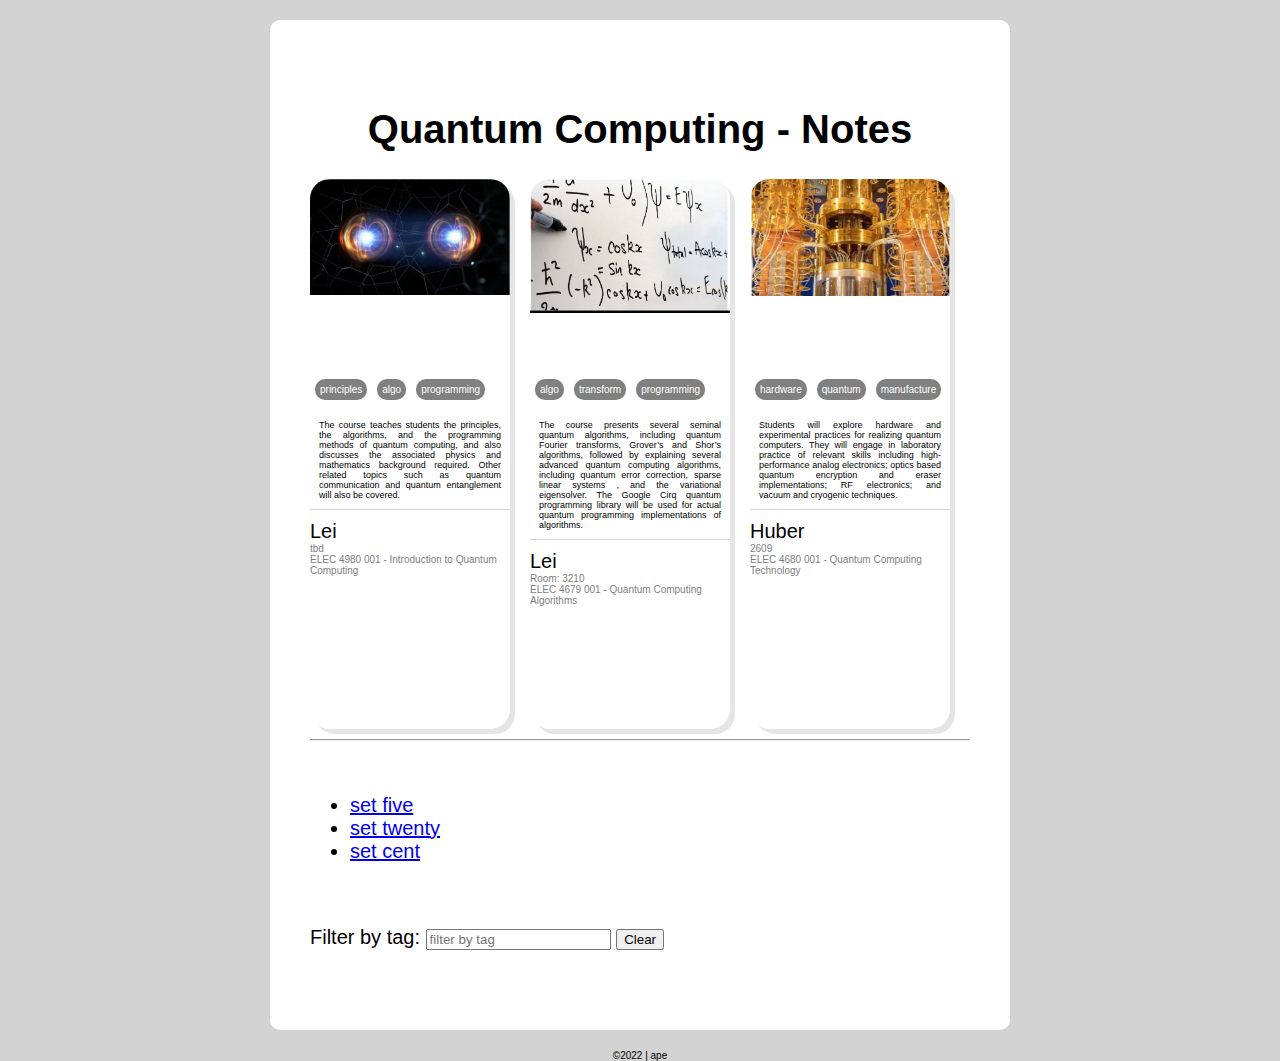
<file: index.html>
<html>

<head>
    <title>CU Den CEQC</title>    
    <link rel="stylesheet" href="/assets/css/style.css" type="text/css">
    <link rel="stylesheet" href="/assets/css/animations.css" type="text/css">
</head>

<body>
<!--
    <div id="meta">
        <div class="image">
            <img src="/assets/img/cucsimg/thisbanner.png">
        </div>
        <div class="description">
            <p class="current-step-message">
                Let's get the most from these courses.
            </p>
            <p class="previous-step-message">
                &nbsp;
            </p>
            <p class="previous-step-message task-message">
                &nbsp;
            </p>           
        </div>
    </div>
-->
    <div id="app">
        <App></App>
    </div>
  
    <footer id="footer">
        &copy;2022 | ape
    </footer>

    <script src="/vendor/vue@2.0.5.js"></script>
    <script src="/vendor/ajax@0.0.0.min.js"></script>
    <script type="text/javascript" src="/components/AuthorSignature.js"></script>
    <script type="text/javascript" src="/components/ElPin.js"></script>
    <script type="text/javascript" src="/components/App.js"></script>
    
    <script type="text/javascript">
        new Vue({el: '#app'})                
    </script>

</body>

</html>
</file>
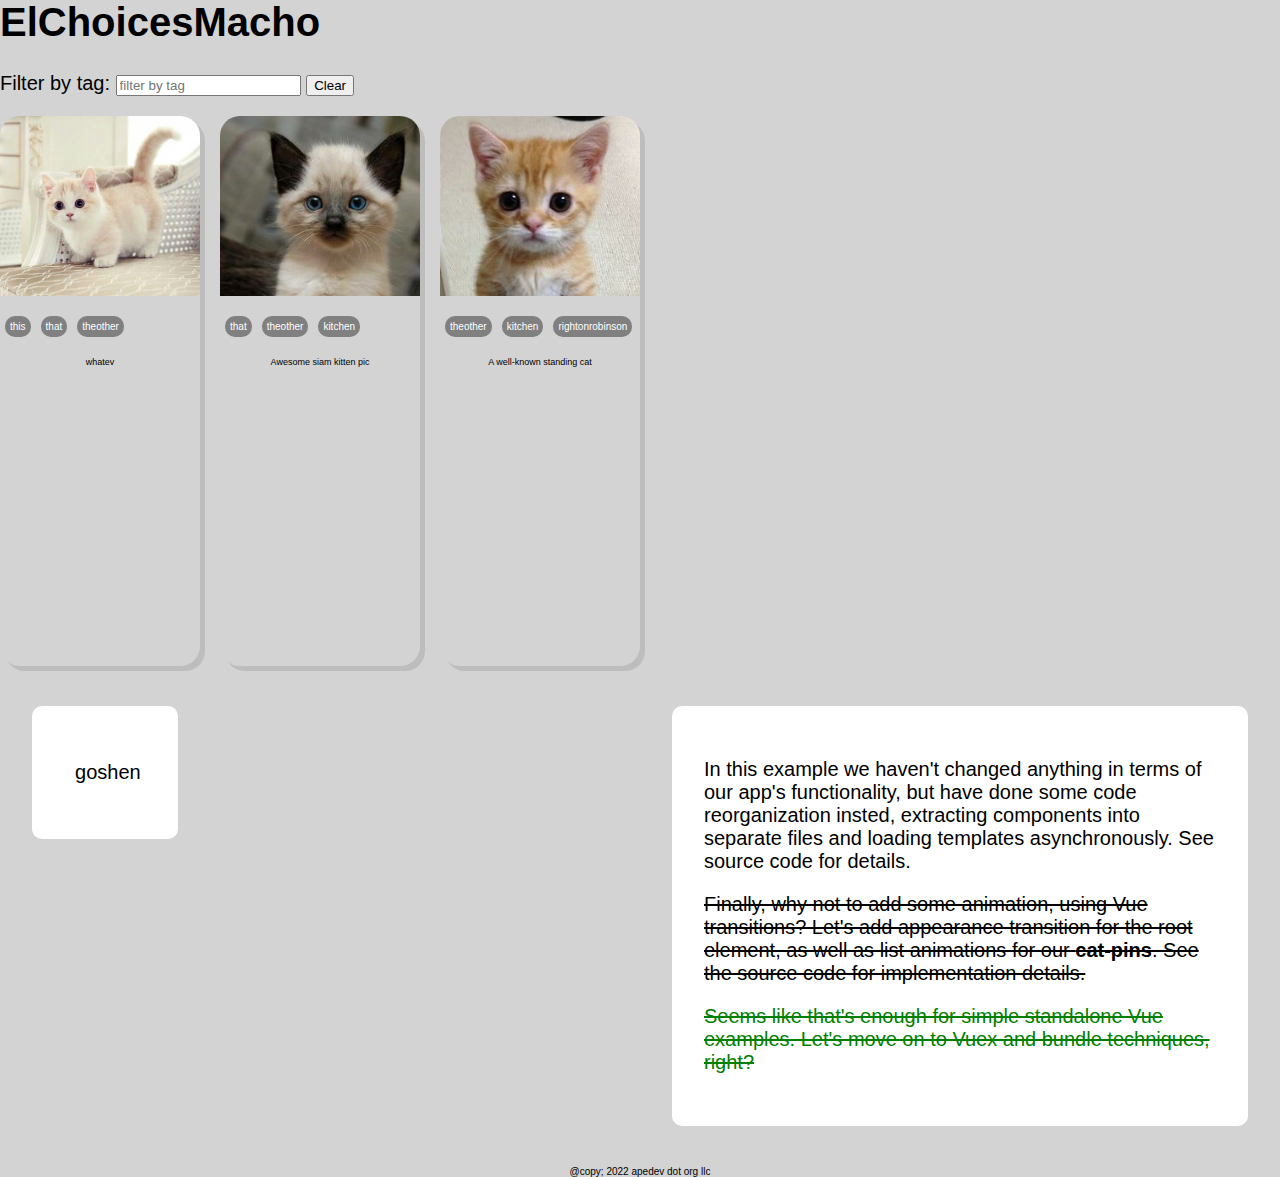
<file: chooser.html>
<html>

<head>
    <title>APE Com | Chooser Module - processing</title>    
    <link rel="stylesheet" href="/assets/css/style.css" type="text/css">
    <link rel="stylesheet" href="/assets/css/animations.css" type="text/css">
</head>

<body>
    <div id="choice">
        <Choice></Choice>
    </div>

    <div id="meta">
        <div class="image">
           &nbsp;<br/>&nbsp;&nbsp;goshen&nbsp;<br/>&nbsp; <!-- <img src="/assets/img/step2.2.jpg"> -->
        </div>
        <div class="description">
            <p class="current-step-message">
                In this example we haven't changed anything in terms of our app's functionality, but have done some code reorganization insted, extracting components into separate files and loading templates asynchronously. See source code for details.
            </p>
            <p class="previous-step-message">
                Finally, why not to add some animation, using Vue transitions? Let's add appearance transition for the root element, as well as list animations for our <b>cat-pins</b>. See the source code for implementation details.
            </p>
            <p class="previous-step-message task-message">
                Seems like that's enough for simple standalone Vue examples. Let's move on to Vuex and bundle techniques, right?
            </p>           
        </div>
    </div>

    <footer id="footer">
            @copy; 2022 apedev dot org llc
    </footer>

    <script src="/vendor/vue@2.0.5.js"></script>
    <script src="/vendor/ajax@0.0.0.min.js"></script>
    <script type="text/javascript" src="/components/AuthorSignature.js"></script>
    <script type="text/javascript" src="/components/ElPin.js"></script>
    <script type="text/javascript" src="/components/Choice.js"></script>
    
    <script type="text/javascript">
        new Vue({el: '#choice'})                
    </script>

</body>

</html>
</file>
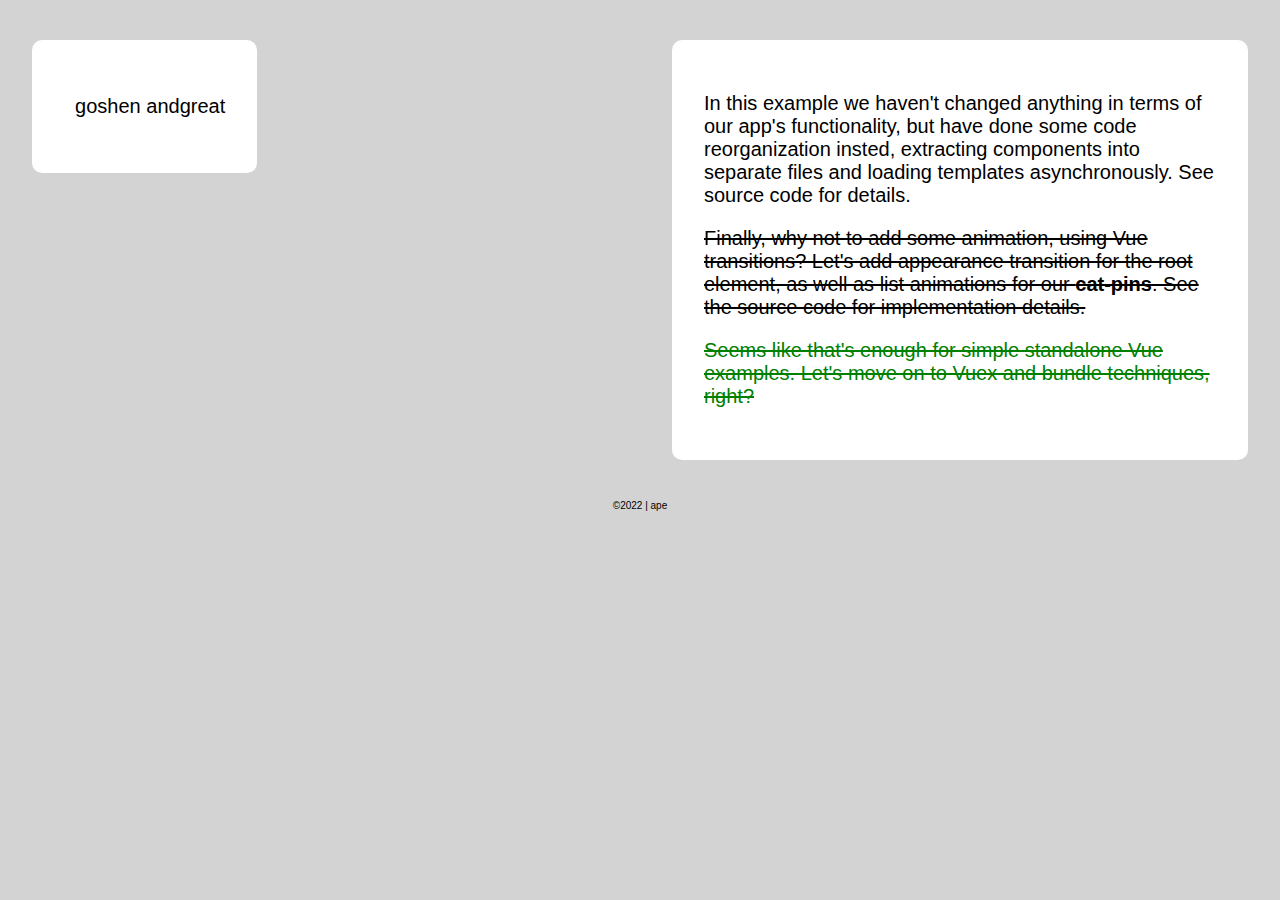
<file: datasets.html>
<html>

<head>
    <title>APE | Lab Captures</title>    
    <link rel="stylesheet" href="/assets/css/style.css" type="text/css">
    <link rel="stylesheet" href="/assets/css/animations.css" type="text/css">
</head>

<body>
    <div id="choice">
        <Datasts></Datasts>
    </div>

    <div id="meta">
        <div class="image">
           &nbsp;<br/>&nbsp;&nbsp;goshen&nbsp;andgreat<br/>&nbsp; <!-- <img src="/assets/img/step2.2.jpg"> -->
        </div>
        <div class="description">
            <p class="current-step-message">
                In this example we haven't changed anything in terms of our app's functionality, but have done some code reorganization insted, extracting components into separate files and loading templates asynchronously. See source code for details.
            </p>
            <p class="previous-step-message">
                Finally, why not to add some animation, using Vue transitions? Let's add appearance transition for the root element, as well as list animations for our <b>cat-pins</b>. See the source code for implementation details.
            </p>
            <p class="previous-step-message task-message">
                Seems like that's enough for simple standalone Vue examples. Let's move on to Vuex and bundle techniques, right?
            </p>           
        </div>
    </div>

    <footer id="footer">
        &copy;2022 | ape
    </footer>

    <script src="/vendor/vue@2.0.5.js"></script>
    <script src="/vendor/ajax@0.0.0.min.js"></script>
    <script type="text/javascript" src="/components/AuthorSignature.js"></script>
    <script type="text/javascript" src="/components/ElPin.js"></script>
    <script type="text/javascript" src="/components/Choice.js"></script>
    
    <script type="text/javascript">
        new Vue({el: '#choice'})                
    </script>

</body>

</html>
</file>
<file: assets/css/style.css>
html {
    margin: 0;
    padding: 0;
}

body {
    margin: 0;
    padding: 0;
    font-size: 20px;
    font-family: Tahoma, Arial, sans-serif;
    background-color: lightgray;
}

#app {
    max-width: 700px;
    margin: 1em auto;
    padding: 1em;
    background-color: white;
    border-radius: 10px;
}
    #app h1 {
        text-align: center;
    }

    #app p {
        text-align: justify;
    }   

#meta {
    margin: 2em auto;
    overflow: hidden;
}
    #meta .image {
        float: left;
        background-color: white;
        border-radius: 10px;
    }
        #meta .image img {
           width: 100%;
        }    

    #meta .description {
        float: right;
        background-color: white;
        border-radius: 10px;
    }

        #meta .description .current-step-message {

        }

        #meta .description .previous-step-message {
            text-decoration: line-through;
        }

        #meta .description .task-message {
            color: green;
        }

    @media (max-width: 1440px) {
        #meta .image {
           max-width: 40%;
           padding: 2.5%;
           margin: 0 2.5%;
        }
        #meta .description {
           max-width: 40%;
           padding: 2.5%;
           margin: 0 2.5%;
        }                
    }

#footer {
    text-align: center;
    font-size: 10px;    
}
</file>
<file: assets/css/animations.css>
.fade-enter-active, .fade-leave-active {
  transition: opacity .5s
}
.fade-enter, .fade-leave-active {
  opacity: 0
}

.list-complete-item {
  transition: all 1s;
  display: inline-block;
  margin-right: 10px;
}
.list-complete-enter, .list-complete-leave-active {
  opacity: 0;
  transform: translateY(30px);
}
.list-complete-leave-active {
  position: absolute;
}
.list-enter-active, .list-leave-active {
  transition: all 1s;
}
.list-enter, .list-leave-active {
  opacity: 0;
  transform: translateY(30px);
}
</file>
